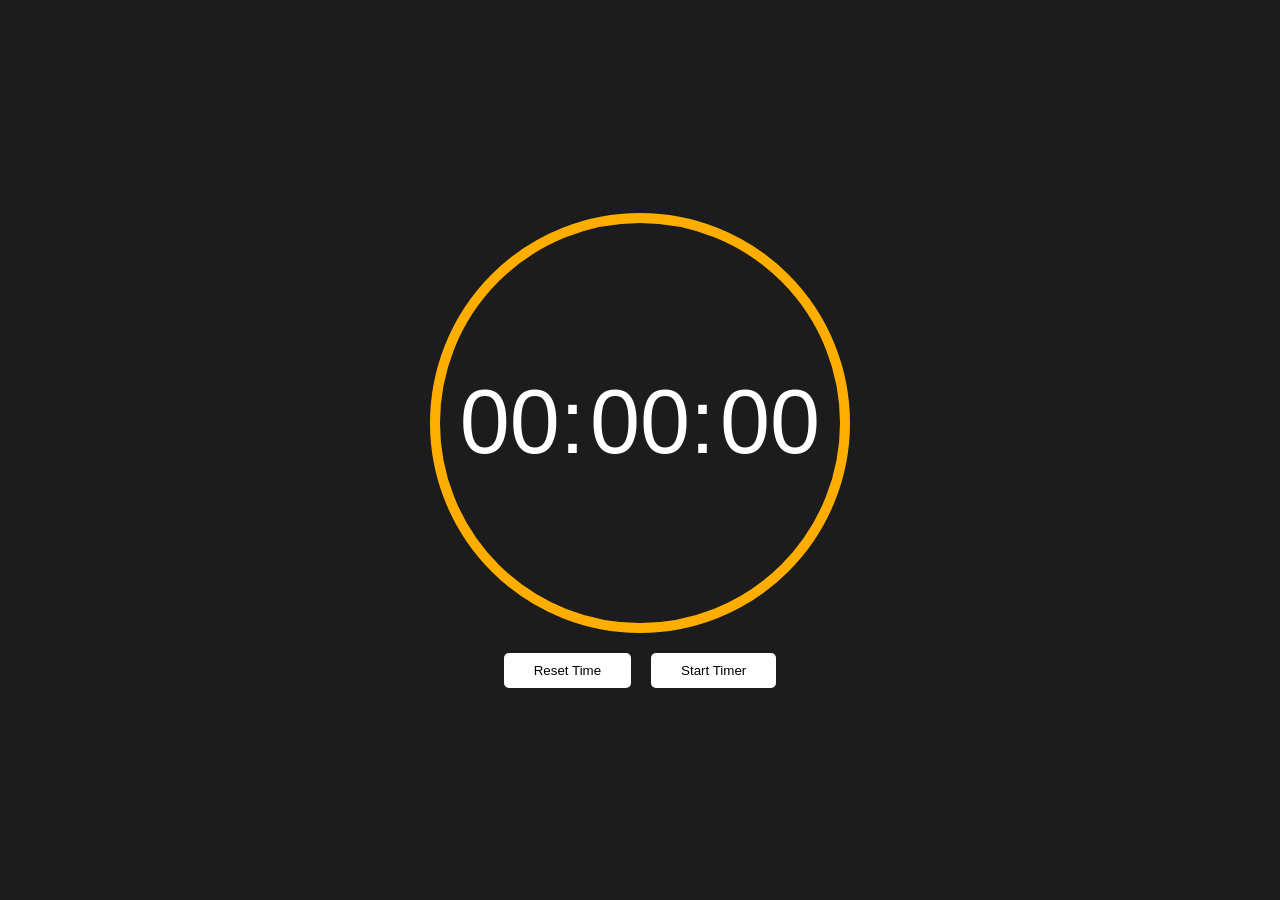
<file: project-08/index.html>
<!DOCTYPE html>
<html lang="en">

<head>
    <meta charset="UTF-8">
    <meta name="viewport" content="width=device-width, initial-scale=1.0">
    <title>Stop Watch</title>
    <link rel="stylesheet" href="style.css">
</head>

<body>
    <div class="container">
        <div class="time">
            <p class="hour">00:</p>
            <p class="min">00:</p>
            <p class="sec">00</p>
        </div>
        <div class="btns">
            <button onclick="resetTimer()">Reset Time</button>
            <button class="start-btn" onclick="startTime()">Start Timer </button>
        </div>
    </div>

    <script src="script.js"></script>
</body>

</html>
</file>
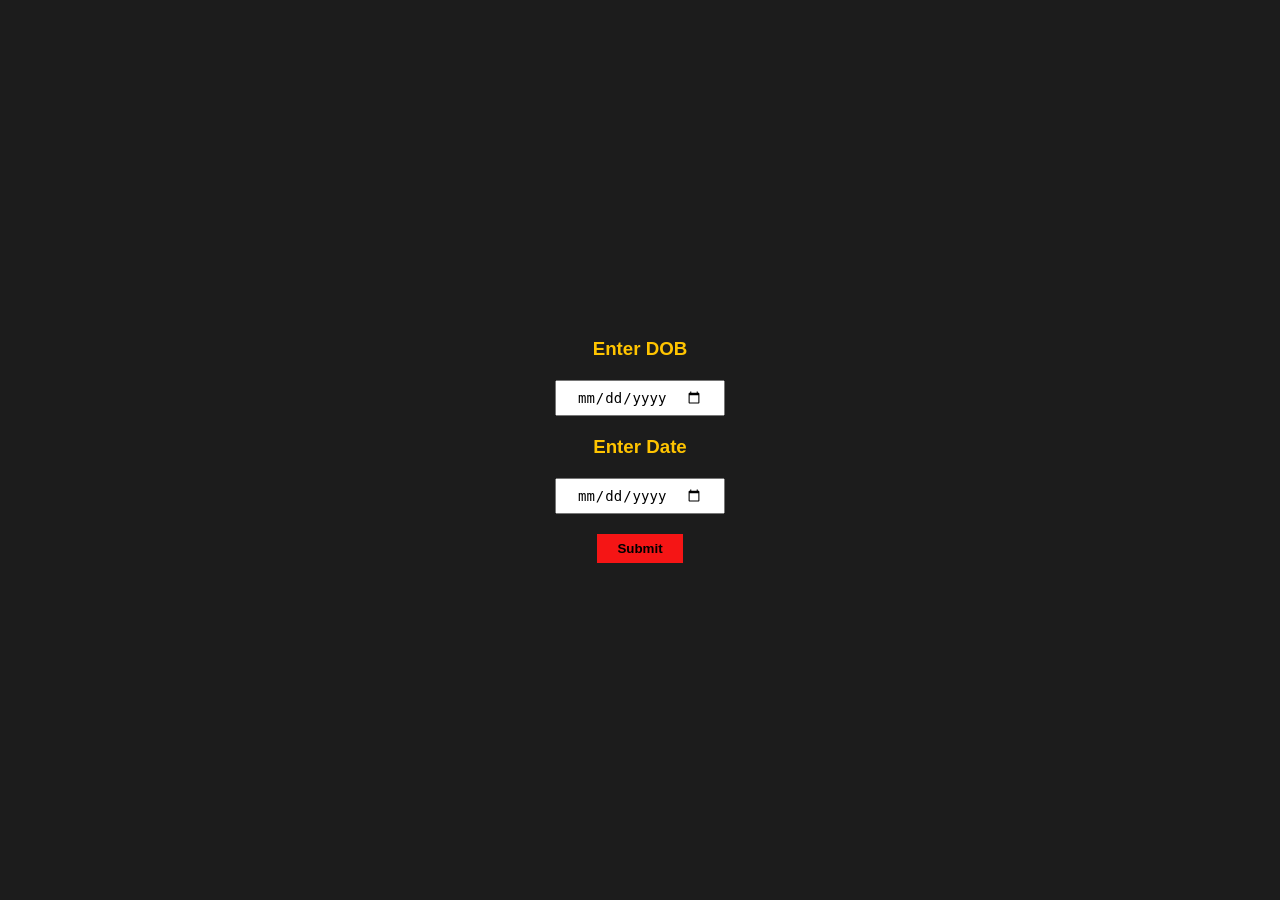
<file: project-09/index.html>
<!DOCTYPE html>
<html lang="en">

<head>
    <meta charset="UTF-8">
    <meta name="viewport" content="width=device-width, initial-scale=1.0">
    <title>Age Calculator</title>
    <link rel="stylesheet" href="style.css">
</head>

<body>
    <div>
        <div class="heading-section">
            <h3>Enter DOB</h3>
            <input type="date" class="dob">
            <h3>Enter Date</h3>
            <input type="date" class="today-date">
            <button onclick="Submit()">Submit</button>
        </div>

    </div>
    <div class="show date">
    </div>

    <script src="script.js">
    </script>
</body>

</html>
</file>
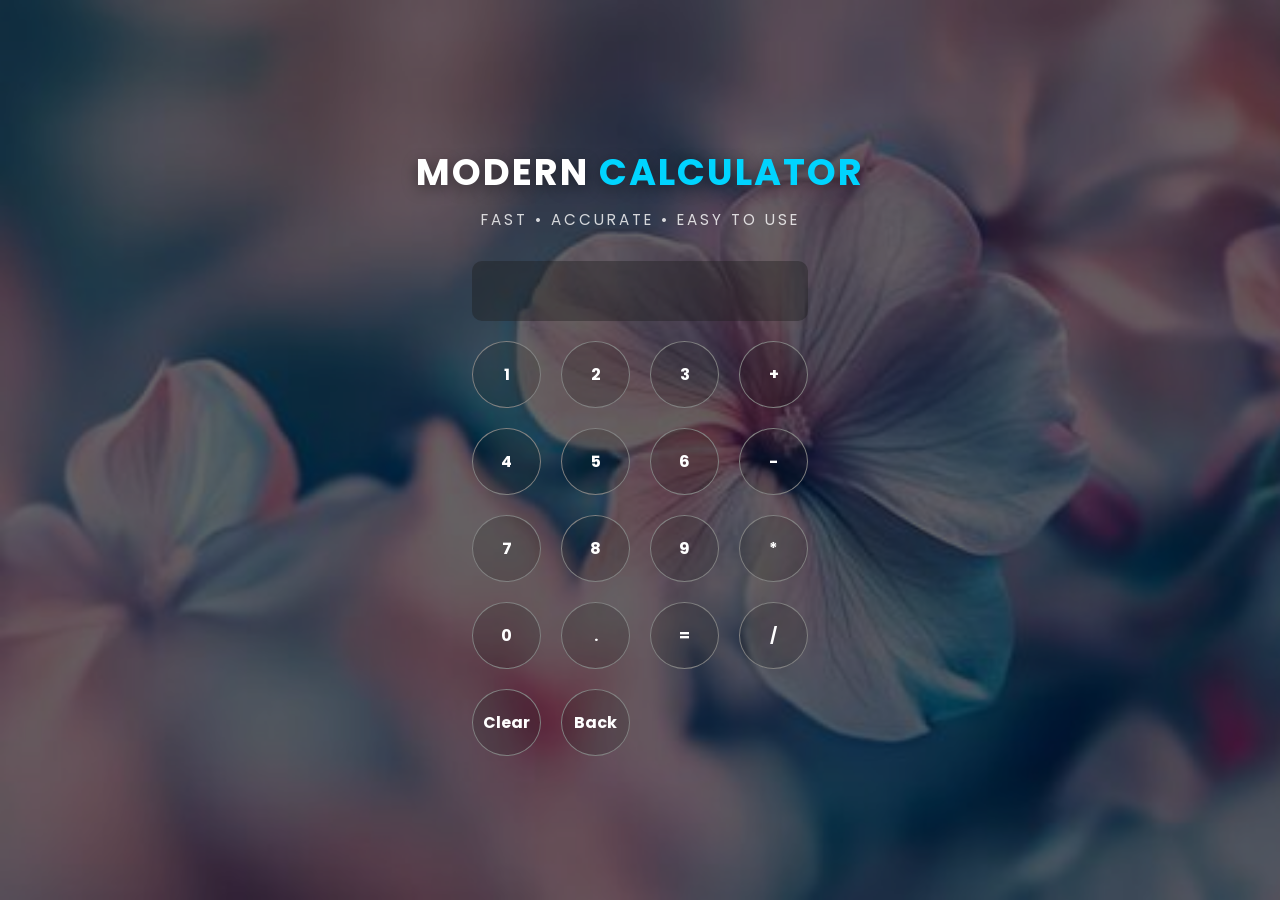
<file: project-09/project-06/index.html>
<!DOCTYPE html>
<html lang="en">

<head>
    <meta charset="UTF-8">
    <meta name="viewport" content="width=device-width, initial-scale=1.0">
    <title>Calculator</title>
    <link rel="stylesheet" href="style.css">
</head>

<body onkeydown="cheakKey(event)">

    <div class="Calculator-container">
        <div class="heading">
            <h1>Modern <span>Calculator</span></h1>
            <p>Fast • Accurate • Easy to Use</p>
        </div>
        <div class="main-container">
            <p class="p-1"></p>
            <div class="button-container">

                <button onclick="
                     updateCalculation(1)
                ">1</button>

                <button onclick="
                    updateCalculation(2)
                    ">2</button>

                <button onclick="
                    updateCalculation(3)
                    ">3</button>

                <button onclick="
                  updateCalculation(' + ')
                      ">+</button>

                <button onclick="
                     updateCalculation(4)
                     ">4</button>

                <button onclick="
                    updateCalculation(5)
                             ">5</button>

                <button onclick="
                   updateCalculation(6)
                  ">6</button>

                <button onclick="
                   updateCalculation(' - ')
                     ">-</button>

                <button onclick="
                      updateCalculation(7)
                     ">7</button>

                <button onclick="
                    updateCalculation(8)
                     ">8</button>

                <button onclick="
                       updateCalculation(9)
                     ">9</button>

                <button onclick="
                   updateCalculation(' * ')
                     ">*</button>

                <button onclick="
                     updateCalculation(0)
                        ">0</button>

                <button onclick="
                    updateCalculation('.')
                    ">.</button>

                <button onclick="
                        updateCalculation('=')
                    ">=</button>

                <button onclick="
                    updateCalculation(' / ')
                    ">/</button>

                <button onclick="
                         calculation = '';
                     showCalculation.innerHTML = `${calculation}`;
                    localStorage.setItem('calculation', JSON.stringify(calculation));
                        ">Clear</button>
                <button onclick="updateCalculation('Backspace')">Back</button>
            </div>



        </div>
    </div>


    <script>
        let calculation = JSON.parse(localStorage.getItem('calculation')) || '';
        let showCalculation = document.querySelector('.p-1');
        showCalculation.innerHTML = `${calculation}`;

        function updateCalculation(number) {
            console.log(number);
            console.log(calculation);


            if (number === '=') {
                calculation = eval(calculation);
                console.log(calculation);
            } else if (number === 'Backspace') {
                calculation = calculation.slice(0, -1);
            }

            else {
                calculation += `${number}`;
                console.log(calculation);
            }

            showCalculation.innerHTML = `${calculation}`;
            localStorage.setItem('calculation', JSON.stringify(calculation));
        }

        function cheakKey(event) {
            if (event.key === 'Enter') {
                event.preventDefault();

                updateCalculation('=');
            } else if (event.key === '1') {
                updateCalculation(1)
            }
            else if (event.key === '2') {
                updateCalculation(2)
            }
            else if (event.key === '3') {
                updateCalculation(3)
            }
            else if (event.key === '4') {
                updateCalculation(4)
            }
            else if (event.key === '5') {
                updateCalculation(5)
            }
            else if (event.key === '6') {
                updateCalculation(6)
            }
            else if (event.key === '7') {
                updateCalculation(7)
            }
            else if (event.key === '8') {
                updateCalculation(8)
            }
            else if (event.key === '9') {
                updateCalculation(9)
            }
            else if (event.key === '0') {
                updateCalculation(0)
            }
            else if (event.key === '+') {
                updateCalculation(' + ')
            }
            else if (event.key === '-') {
                updateCalculation(' - ')
            }
            else if (event.key === '*') {
                updateCalculation(' * ')
            }
            else if (event.key === '/') {
                updateCalculation(' / ')
            } else if (event.key === 'Backspace') {
                updateCalculation('Backspace')
            }
        }
    </script>
</body>

</html>
</file>
<file: project-08/style.css>
*{
    margin: 0;
    padding: 0;
    font-family: Arial;
}
body{
    background-color: rgb(28, 28, 28);
    color: white;
}

.container{
    height: 100vh;
    width: 100vw;
    display: flex;
    flex-direction: column;
    justify-content: center;
    align-items: center;
}

.time{
    display: flex;
    align-items: center;
    justify-content: center;
    gap: 5px;
    font-size: 90px;
    height: 400px;
    width: 400px;
    border-radius: 50%;
    border: 10px solid rgb(255, 174, 0);
}

.time .timer-text{
    color: rgb(255, 72, 0);
}

.btns{
    display: flex;
    gap: 20px;
    margin-top: 20px;
}

.btns button{
    padding: 10px 30px;
    border: none;
    background-color: white;
    border-radius: 5px;
    cursor: pointer;
}

.btns .stop-btn{
   background-color: rgb(255, 145, 0);
}
</file>
<file: project-09/style.css>
* {
    margin: 0;
    padding: 0;
}

body {
    background-color: rgb(28, 28, 28);
    font-family: Arial, Helvetica, sans-serif;
    color: white;
    height: 100vh;
    display: flex;
    align-items: center;
    justify-content: center;
    position: relative;
}

.heading-section {
    display: flex;
    flex-direction: column;
    align-items: center;
    gap: 20px;
    color: rgb(255, 196, 0);
}

.heading-section input {
    padding: 7px 20px 7px 20px;
    font-size: 14px;
}

.heading-section button {
    padding: 7px 20px 7px 20px;
    font-weight: bolder;
    background-color: rgb(245, 21, 21);
    border: none;
}

.popup {
    width: 200px;
    height: 200px;
    background-color: white;
    color: black;
    display: flex;
    flex-direction: column;
    justify-content: center;
    align-items: center;
    gap: 20px;
    border-radius: 20px;
    font-size: 20px;
    font-weight: bolder;
}

.container {
    position: fixed;
    height: 100vh;
    width: 100vw;
    inset: 0;
    background-color: rgba(255, 255, 255, 0.205);
    display: flex;
    justify-content: center;
    align-items: center;
}
</file>
<file: project-09/project-06/style.css>
@import url('https://fonts.googleapis.com/css2?family=Poppins:ital,wght@0,100;0,200;0,300;0,400;0,500;0,600;0,700;0,800;0,900;1,100;1,200;1,300;1,400;1,500;1,600;1,700;1,800;1,900&display=swap');


*{
    margin: 0;
    padding: 0;
    font-family: Poppins;
}

.Calculator-container{
   min-height: 100vh;
   width: 100%;
   background-image: url(123.jpg);
   background-size: cover;
   display: flex;
   flex-direction: column;
   align-items: center;
   justify-content: center;
   position: relative;
   
}

.Calculator-container::before{
    content: '';
    height: 100%;
    width: 100%;
    background-color: rgba(0, 0, 0, 0.6);
    position: absolute;
    z-index: 0;
    inset: 0;
}

.heading{
    text-align: center;
    margin-bottom: 30px;
    z-index: 10;
}

.heading h1{
    font-size: 2.3rem;
    font-weight: 700;
    color: #fff;
    letter-spacing: 2px;
    text-transform: uppercase;
    text-shadow: 0 4px 15px rgba(0,0,0,.4);
}

.heading h1 span{
    color: #00d4ff;
}

.heading p{
    margin-top: 8px;
    color: rgba(255,255,255,.8);
    font-size: .95rem;
    letter-spacing: 3px;
    text-transform: uppercase;
}

.main-container{
    z-index: 10;
    padding-left: 30px;
    padding-right: 30px;
}

.p-1{
    background-color: rgba(28, 28, 28, 0.4);
    height: 60px;
    font-size: 22px;
    border-radius: 10px;
    margin-bottom: 20px;
    color: white;
    font-weight: 500;
    padding-left: 20px;
    display: flex;
    align-items: center;
}

.button-container{
    display: grid;
    grid-template-columns: 1fr 1fr 1fr 1fr;
    column-gap: 20px;
    row-gap: 20px;
}

.button-container button{
    color: white;
    background: rgba(28, 28, 28, 0.2);
    border: 1px solid gray;
    font-weight: bolder;
    font-size: 16px;
    padding: 20px 10px 20px 10px;
    border-radius: 50%;
    cursor: pointer;
}

.button-container button:active{
    background-color: rgba(28, 28, 28, 0.6);
}

@media screen and (max-width: 700px) {
   
    .Calculator-container{
        min-height: 100vh;
        justify-content: flex-start;
        padding-top: 40px;
        padding-bottom: 30px;
    }

    .main-container{
        padding-left: 15px;
        padding-right: 15px;
    }

    .button-container{
        column-gap: 15px;
        row-gap: 15px;
    }
    
}
</file>
